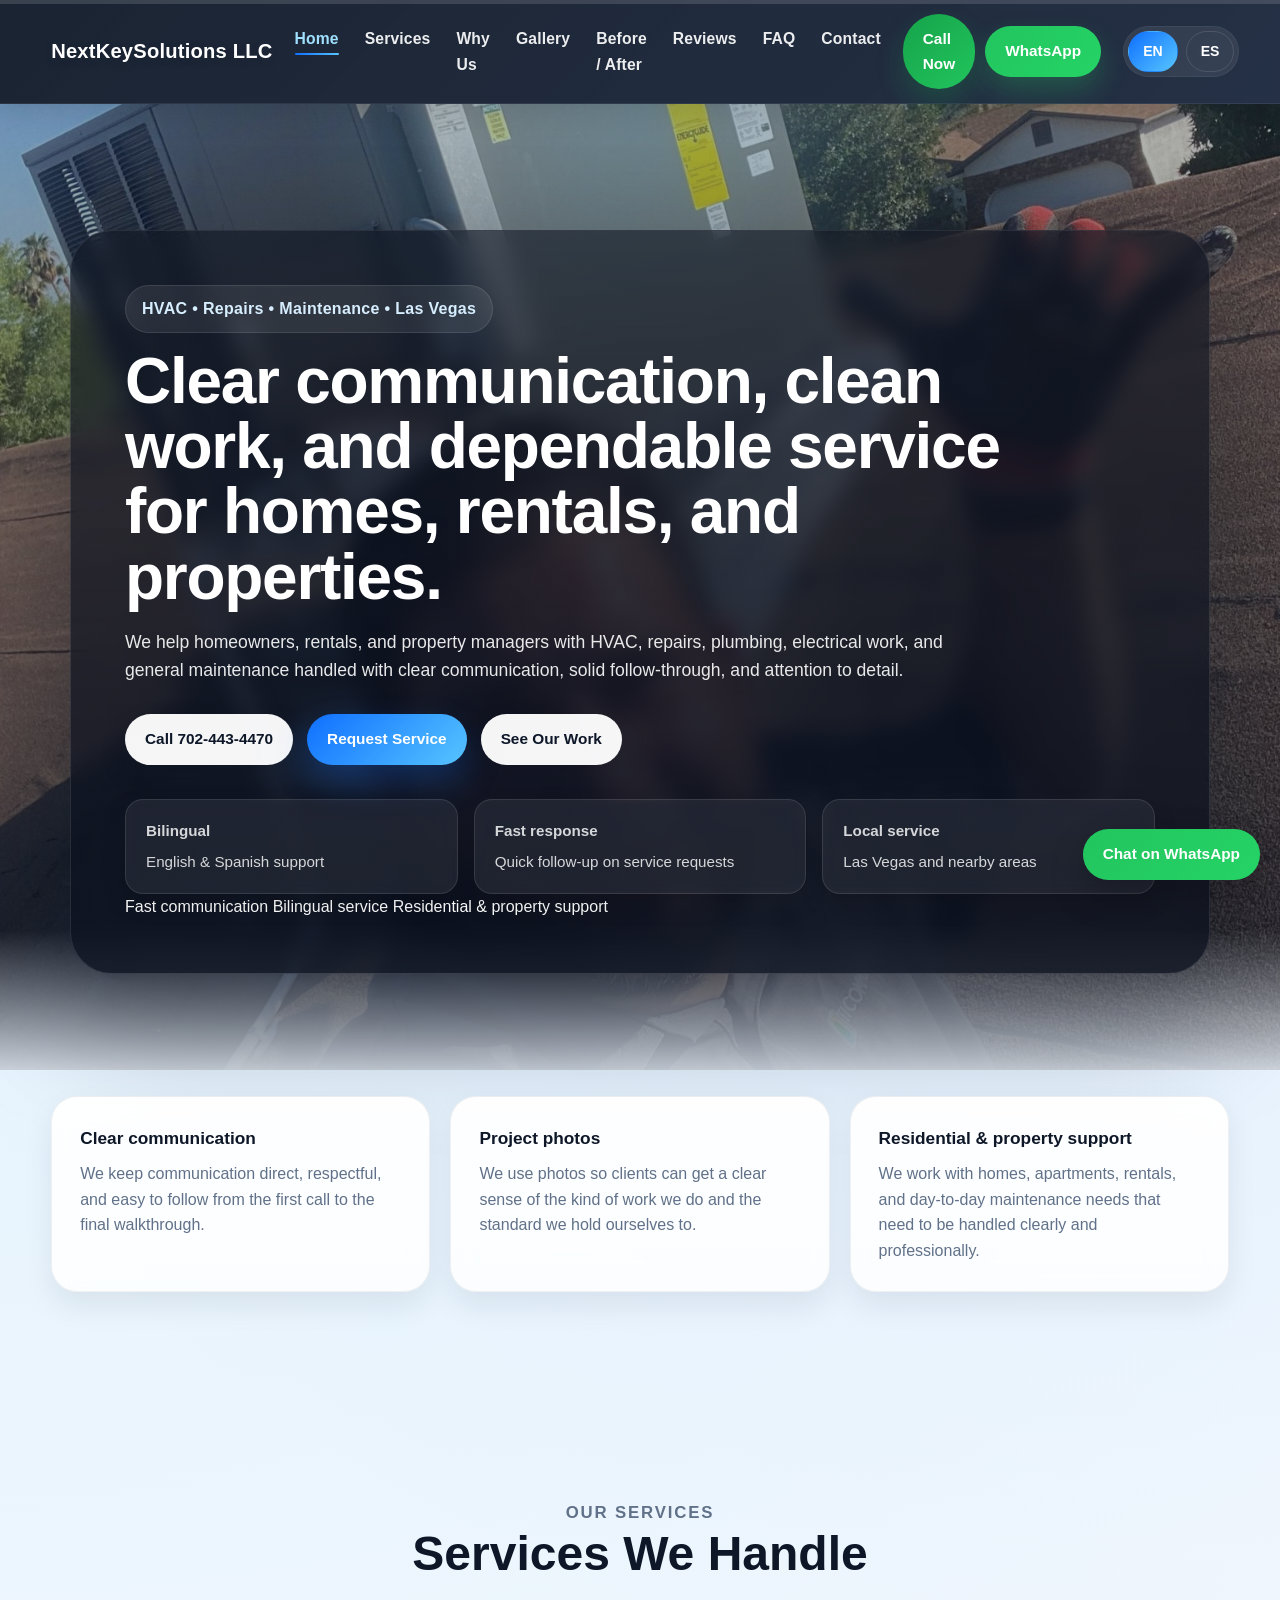
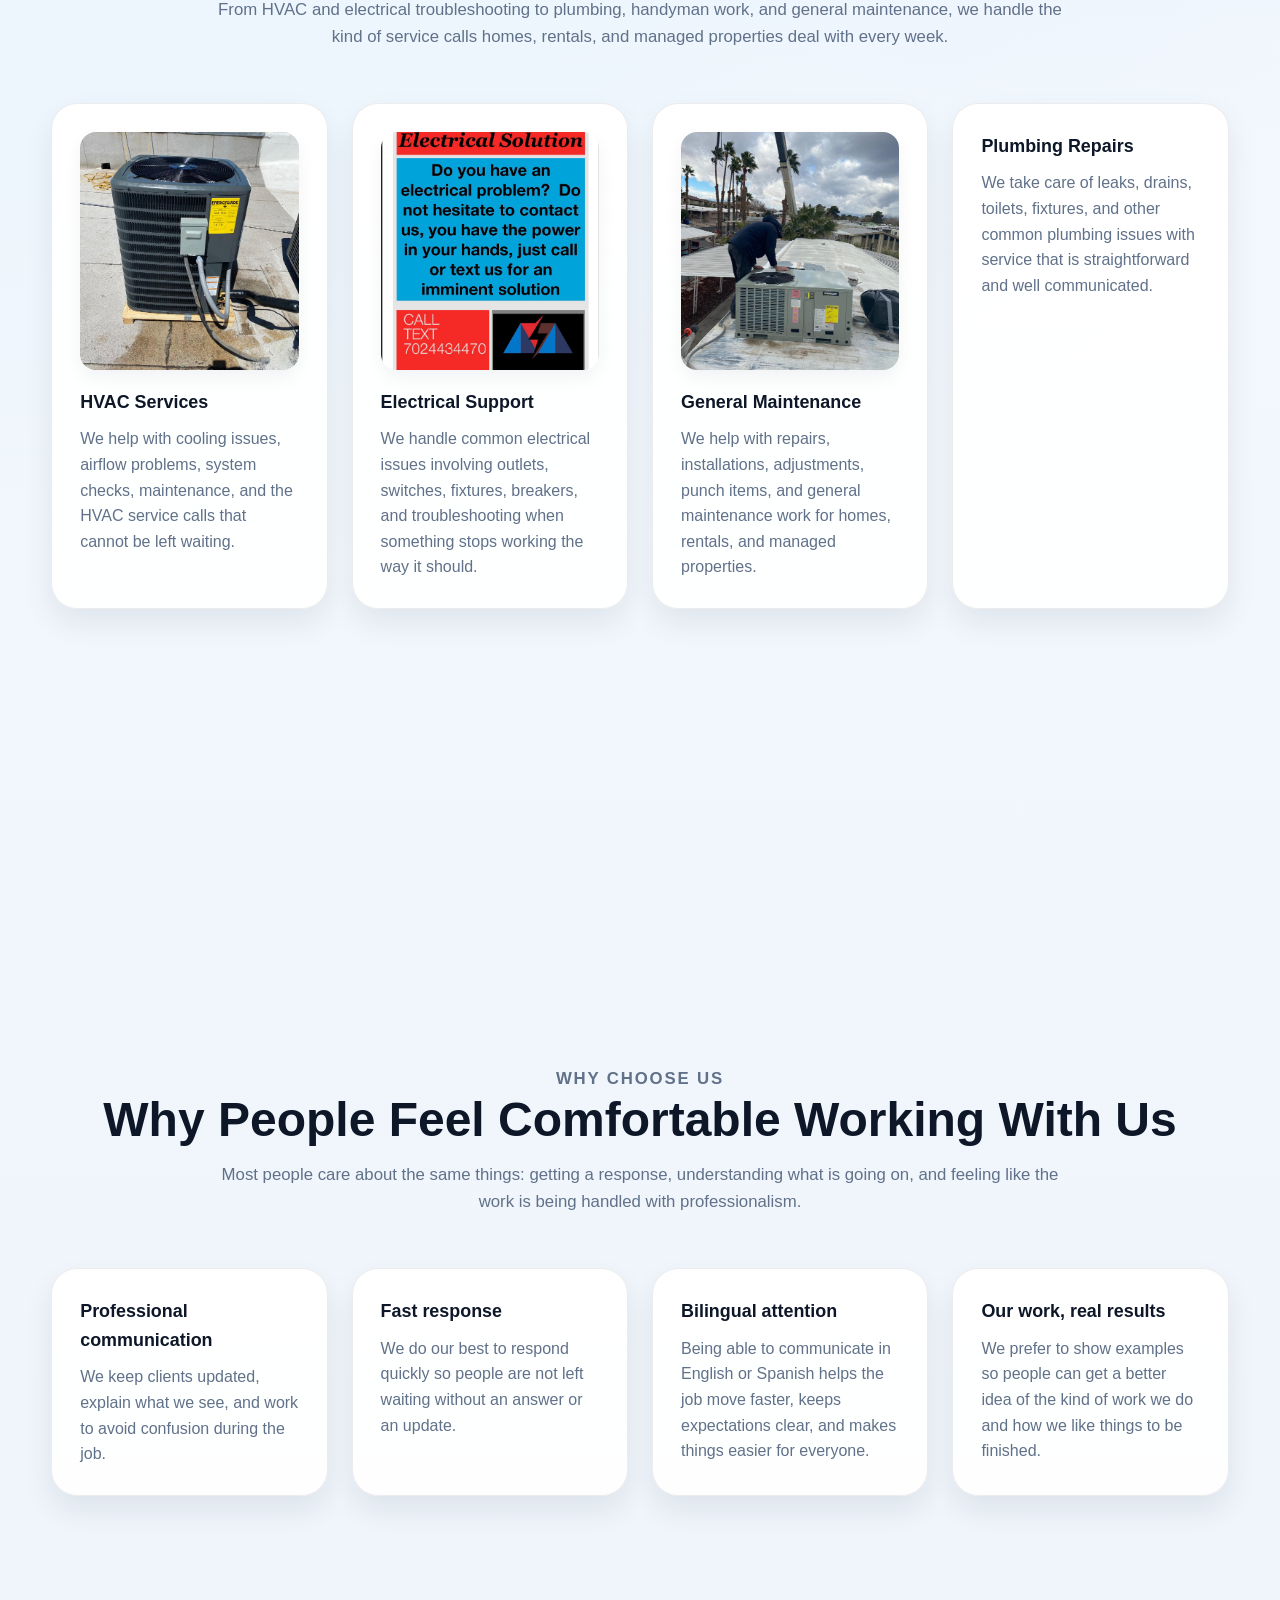
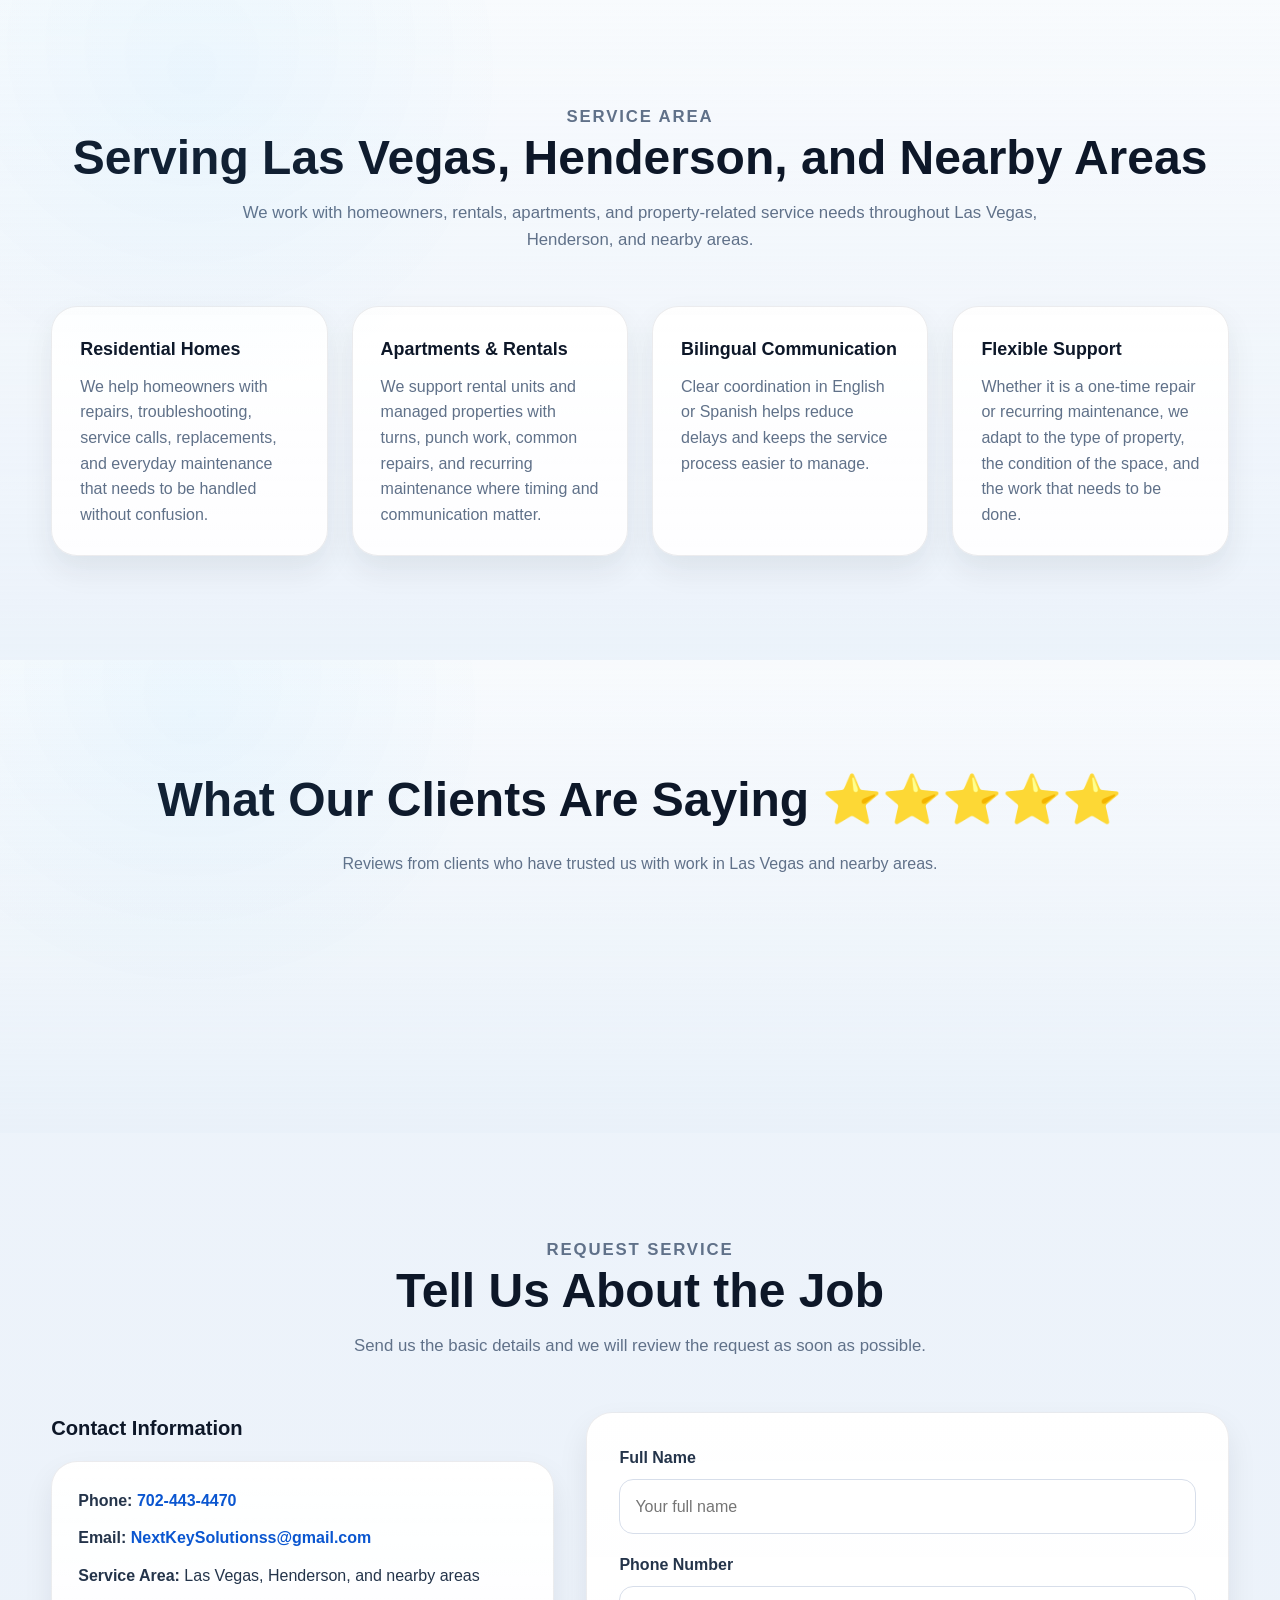
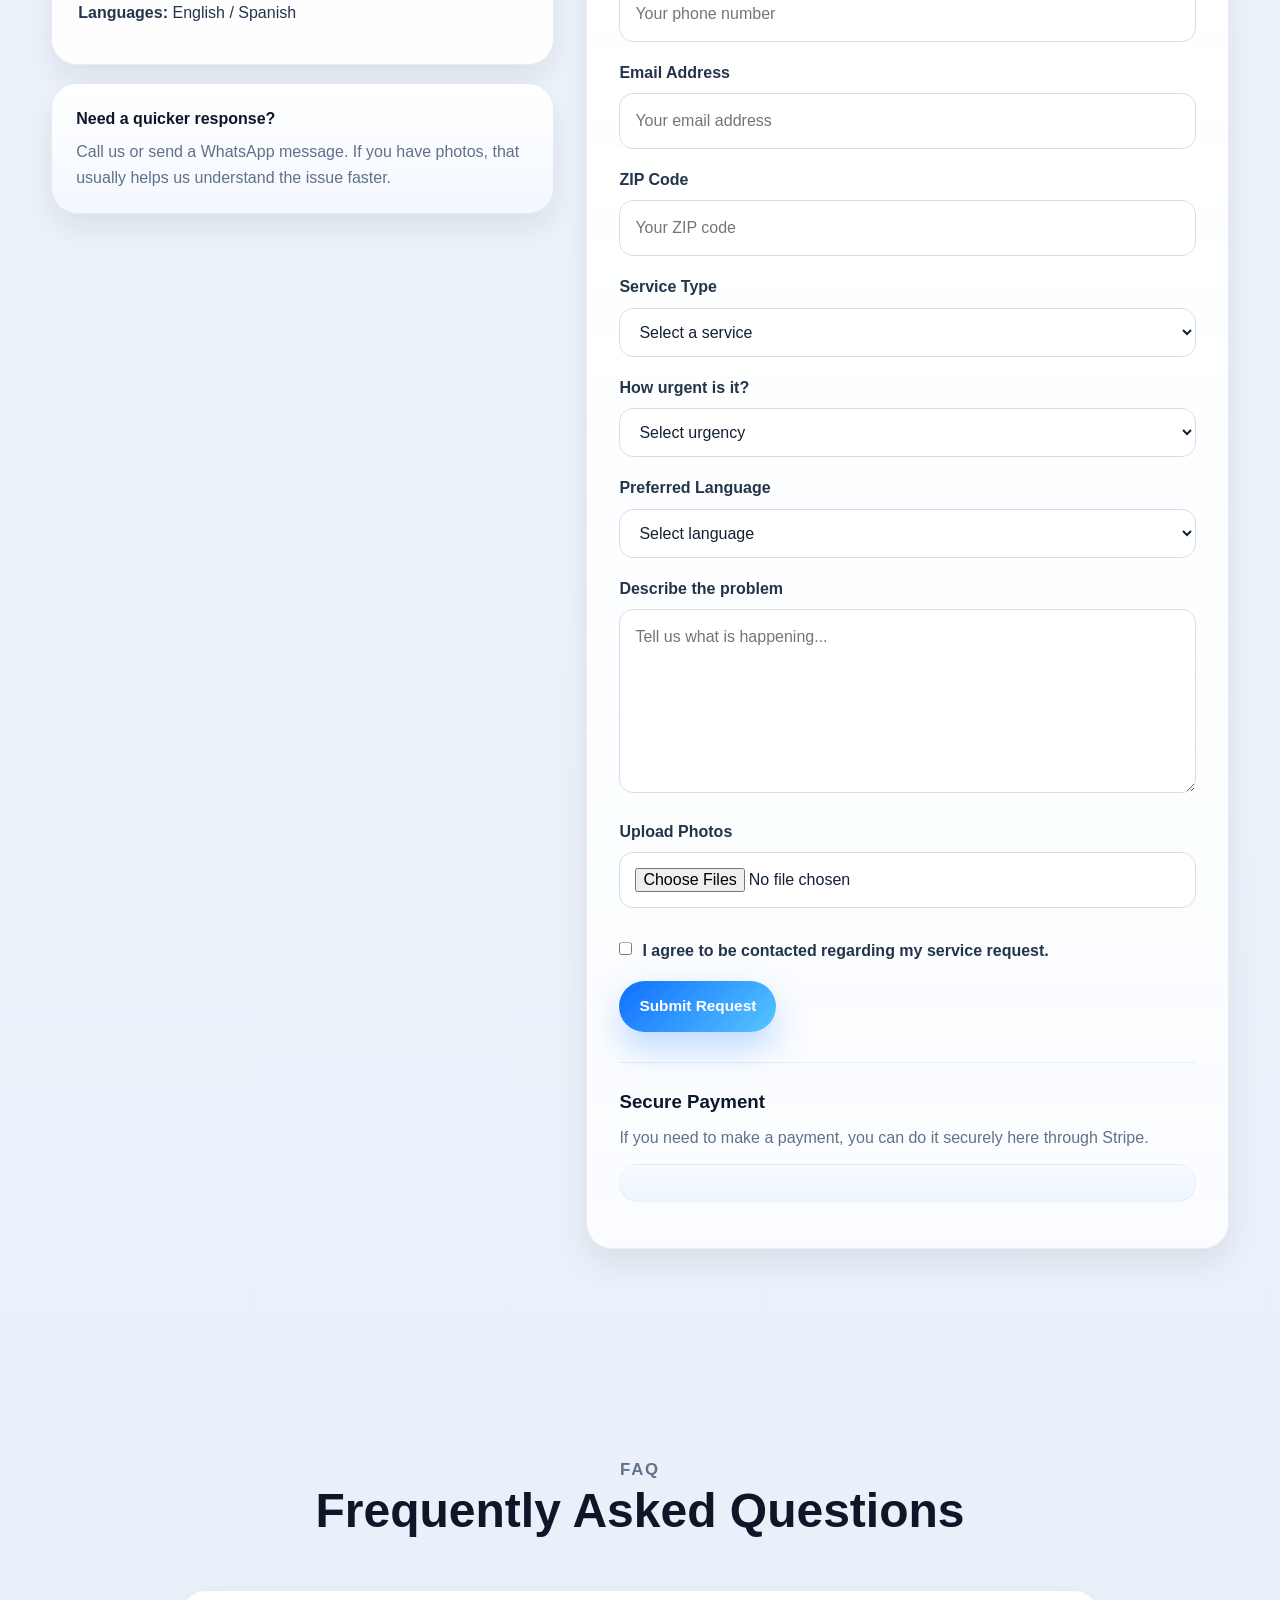
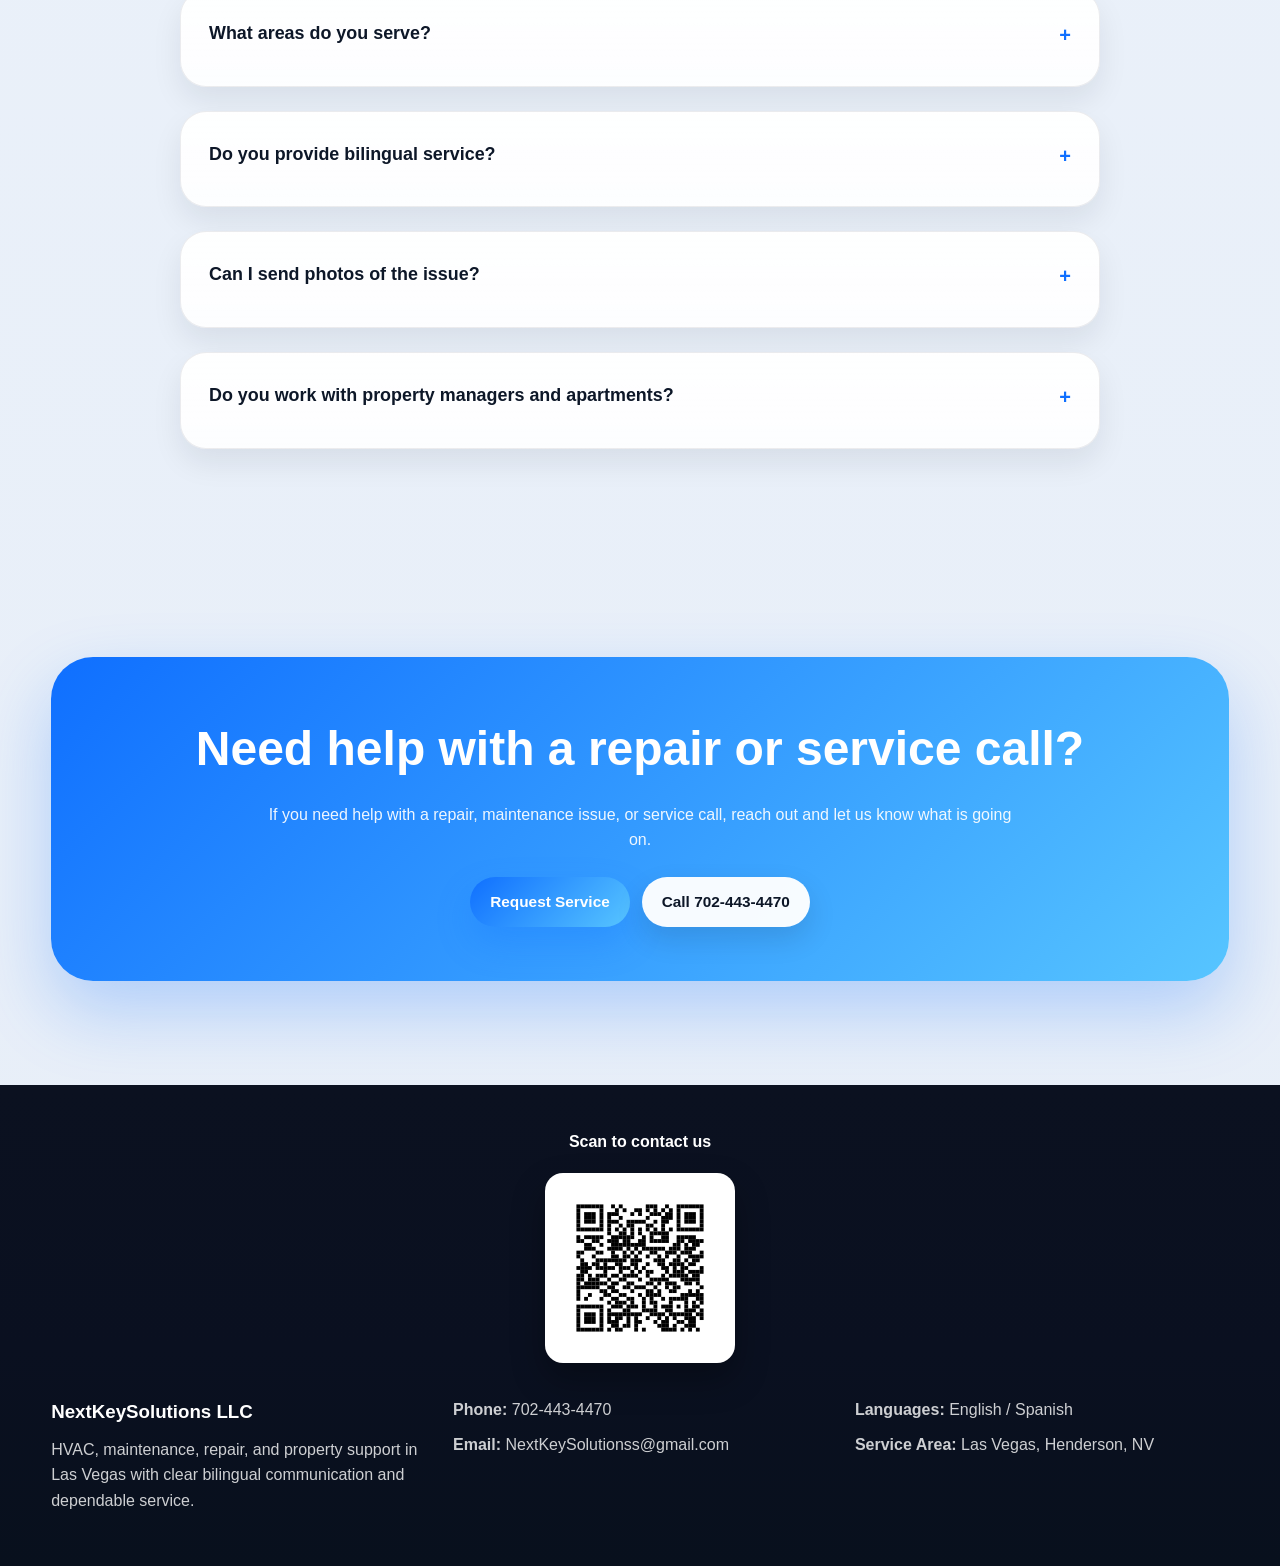
<file: index.html>
<!DOCTYPE html>

<html lang="en">
<head>
  <meta charset="UTF-8" />
  <meta name="viewport" content="width=device-width, initial-scale=1.0" />
  <meta name="theme-color" content="#0f172a" />
  <title>NextKeySolutions LLC</title>
  <meta
    name="description"
    content="Professional HVAC, maintenance, plumbing, electrical, and handyman services in Las Vegas and surrounding areas. Bilingual service, fast communication, and reliable results for homes and properties."
  />
  <link rel="stylesheet" href="style.css" />
</head>
<body>
  <div class="scroll-progress" aria-hidden="true">
    <span id="scrollProgressBar"></span>
  </div>

  <header class="site-header">
    <div class="container header-container">
      <a href="#home" class="logo-text">NextKeySolutions LLC</a>


  <nav class="main-nav" aria-label="Main navigation">
    <ul>
      <li><a href="#home"><span class="lang en">Home</span><span class="lang es">Inicio</span></a></li>
      <li><a href="#services"><span class="lang en">Services</span><span class="lang es">Servicios</span></a></li>
      <li><a href="#why-us"><span class="lang en">Why Us</span><span class="lang es">Por Qué Nosotros</span></a></li>
      <li><a href="gallery.html"><span class="lang en">Gallery</span><span class="lang es">Galería</span></a></li>
      <li><a href="before-after.html"><span class="lang en">Before / After</span><span class="lang es">Antes / Después</span></a></li>
      <li><a href="#reviews"><span class="lang en">Reviews</span><span class="lang es">Reseñas</span></a></li>
      <li><a href="#faq"><span class="lang en">FAQ</span><span class="lang es">Preguntas</span></a></li>
      <li><a href="#contact"><span class="lang en">Contact</span><span class="lang es">Contacto</span></a></li>
    </ul>
  </nav>

  <div class="header-actions">
    <a href="tel:7024434470" class="btn btn-call">
      <span class="lang en">Call Now</span>
      <span class="lang es">Llama Ahora</span>
    </a>

    <a
      href="https://wa.me/17024434470"
      class="btn btn-whatsapp"
      target="_blank"
      rel="noopener noreferrer"
    >
      <span class="lang en">WhatsApp</span>
      <span class="lang es">WhatsApp</span>
    </a>
  </div>

  <div class="language-switcher">
    <button id="lang-en" class="lang-btn active" type="button" aria-label="Switch language to English">EN</button>
    <button id="lang-es" class="lang-btn" type="button" aria-label="Cambiar idioma a español">ES</button>
  </div>
</div>


  </header>

  <main>
    <section class="hero" id="home">
      <div class="hero-glow hero-glow-one" aria-hidden="true"></div>
      <div class="hero-glow hero-glow-two" aria-hidden="true"></div>
      <div class="hero-overlay reveal reveal-zoom">
        <p class="hero-tag">
          <span class="lang en">HVAC • Repairs • Maintenance • Las Vegas</span>
          <span class="lang es">HVAC • Reparaciones • Mantenimiento • Las Vegas</span>
        </p>


    <h1>
      <span class="lang en">Clear communication, clean work, and dependable service for homes, rentals, and properties.</span>
      <span class="lang es">Comunicación clara, trabajo limpio y un servicio confiable para casas, rentas y propiedades.</span>
    </h1>

    <p class="hero-description">
      <span class="lang en">
        We help homeowners, rentals, and property managers with HVAC, repairs, plumbing, electrical work, and general maintenance handled with clear communication, solid follow-through, and attention to detail.
      </span>
      <span class="lang es">
        Ayudamos a propietarios, rentas y administradores con trabajos de HVAC, reparaciones, plomería, electricidad y mantenimiento general, siempre con comunicación clara, buen seguimiento y atención al detalle.
      </span>
    </p>

    <div class="hero-buttons">
      <a href="tel:7024434470" class="btn btn-secondary hero-quick-call">
        <span class="lang en">Call 702-443-4470</span>
        <span class="lang es">Llama al 702-443-4470</span>
      </a>
      <a href="#contact" class="btn btn-primary">
        <span class="lang en">Request Service</span>
        <span class="lang es">Solicitar servicio</span>
      </a>

      <a href="gallery.html" class="btn btn-secondary">
        <span class="lang en">See Our Work</span>
        <span class="lang es">Ver trabajos</span>
      </a>
    </div>

    <div class="hero-stats">
      <div class="hero-stat">
        <strong><span class="lang en">Bilingual</span><span class="lang es">Bilingüe</span></strong>
        <span><span class="lang en">English & Spanish support</span><span class="lang es">Atención en inglés y español</span></span>
      </div>

      <div class="hero-stat">
        <strong><span class="lang en">Fast response</span><span class="lang es">Respuesta rápida</span></strong>
        <span><span class="lang en">Quick follow-up on service requests</span><span class="lang es">Seguimiento rápido a solicitudes</span></span>
      </div>

      <div class="hero-stat">
        <strong><span class="lang en">Local service</span><span class="lang es">Servicio local</span></strong>
        <span><span class="lang en">Las Vegas and nearby areas</span><span class="lang es">Las Vegas y áreas cercanas</span></span>
      </div>
    </div>

    <div class="hero-badges reveal">
      <span class="hero-badge"><span class="lang en">Fast communication</span><span class="lang es">Comunicación rápida</span></span>
      <span class="hero-badge"><span class="lang en">Bilingual service</span><span class="lang es">Servicio bilingüe</span></span>
      <span class="hero-badge"><span class="lang en">Residential & property support</span><span class="lang es">Soporte residencial y de propiedades</span></span>
    </div>
  </div>
</section>


<section class="section trust-strip">
  <div class="container trust-strip-grid reveal">
    <div class="trust-item">
      <h3><span class="lang en">Clear communication</span><span class="lang es">Comunicación clara</span></h3>
      <p><span class="lang en">We keep communication direct, respectful, and easy to follow from the first call to the final walkthrough.</span><span class="lang es">Manejamos la comunicación de forma directa, respetuosa y fácil de seguir desde la primera llamada hasta la entrega final.</span></p>
    </div>

    <div class="trust-item">
      <h3><span class="lang en">Project photos</span><span class="lang es">Fotos reales</span></h3>
      <p><span class="lang en">We use photos so clients can get a clear sense of the kind of work we do and the standard we hold ourselves to.</span><span class="lang es">Usamos fotos reales para que la gente pueda ver el tipo de trabajo que realmente hacemos.</span></p>
    </div>

    <div class="trust-item">
      <h3><span class="lang en">Residential & property support</span><span class="lang es">Soporte residencial y de propiedades</span></h3>
      <p><span class="lang en">We work with homes, apartments, rentals, and day-to-day maintenance needs that need to be handled clearly and professionally.</span><span class="lang es">Trabajamos con casas, apartamentos, rentas y necesidades de mantenimiento que deben atenderse de forma clara y profesional.</span></p>
    </div>
  </div>
</section>

<section class="services section" id="services">
  <div class="container">
    <div class="section-heading reveal">
      <p class="section-tag">
        <span class="lang en">Our Services</span>
        <span class="lang es">Nuestros servicios</span>
      </p>
      <h2>
        <span class="lang en">Services We Handle</span>
        <span class="lang es">Servicios que atendemos</span>
      </h2>
      <p>
        <span class="lang en">From HVAC and electrical troubleshooting to plumbing, handyman work, and general maintenance, we handle the kind of service calls homes, rentals, and managed properties deal with every week.</span>
        <span class="lang es">Desde HVAC y diagnósticos eléctricos hasta plomería, handyman y mantenimiento general, atendemos los tipos de servicios que casas, rentas y propiedades necesitan constantemente.</span>
      </p>
    </div>

    <div class="services-grid">
      <article class="service-card reveal">
        <img src="assets/images/service/imagen15.jpg" alt="HVAC service work" loading="lazy" />
        <h3><span class="lang en">HVAC Services</span><span class="lang es">Servicios HVAC</span></h3>
        <p><span class="lang en">We help with cooling issues, airflow problems, system checks, maintenance, and the HVAC service calls that cannot be left waiting.</span><span class="lang es">Ayudamos con problemas de enfriamiento, flujo de aire, revisiones de sistema, mantenimiento y servicios de HVAC que no conviene dejar para después.</span></p>
      </article>

      <article class="service-card reveal">
        <img src="assets/images/service/imagen3.jpg" alt="Electrical repair work" loading="lazy" />
        <h3><span class="lang en">Electrical Support</span><span class="lang es">Soporte eléctrico</span></h3>
        <p><span class="lang en">We handle common electrical issues involving outlets, switches, fixtures, breakers, and troubleshooting when something stops working the way it should.</span><span class="lang es">Atendemos problemas eléctricos comunes con contactos, apagadores, lámparas, breakers y diagnósticos cuando algo deja de funcionar como debe.</span></p>
      </article>

      <article class="service-card reveal">
        <img src="assets/images/service/imagen21.jpg" alt="General maintenance work" loading="lazy" />
        <h3><span class="lang en">General Maintenance</span><span class="lang es">Mantenimiento general</span></h3>
        <p><span class="lang en">We help with repairs, installations, adjustments, punch items, and general maintenance work for homes, rentals, and managed properties.</span><span class="lang es">Ayudamos con reparaciones, instalaciones, ajustes, detalles pendientes y tareas generales de mantenimiento para casas, rentas y propiedades administradas.</span></p>
      </article>

      <article class="service-card reveal">
        <h3><span class="lang en">Plumbing Repairs</span><span class="lang es">Reparaciones de plomería</span></h3>
        <p><span class="lang en">We take care of leaks, drains, toilets, fixtures, and other common plumbing issues with service that is straightforward and well communicated.</span><span class="lang es">Nos encargamos de fugas, drenajes, sanitarios, accesorios y otros problemas comunes de plomería con un servicio claro, directo y bien explicado.</span></p>
      </article>

      <article class="service-card reveal">
        <h3><span class="lang en">Handyman Work</span><span class="lang es">Trabajos de handyman</span></h3>
        <p><span class="lang en">This includes repairs, replacements, installations, touch-ups, and the small jobs that still need to be done carefully and finished well.</span><span class="lang es">Esto incluye reparaciones, reemplazos, instalaciones, retoques y esos trabajos pequeños que igual deben hacerse con cuidado y quedar bien terminados.</span></p>
      </article>

      <article class="service-card reveal">
        <h3><span class="lang en">Property Maintenance</span><span class="lang es">Mantenimiento de propiedades</span></h3>
        <p><span class="lang en">We also help with apartments, rentals, turns, move-out repairs, and recurring maintenance work where consistency matters.</span><span class="lang es">También ayudamos con apartamentos, rentas, turns, reparaciones de salida y trabajos recurrentes de mantenimiento donde la consistencia sí importa.</span></p>
      </article>
    </div>
  </div>
</section>

<section class="why-us section" id="why-us">
  <div class="container">
    <div class="section-heading reveal">
      <p class="section-tag">
        <span class="lang en">Why Choose Us</span>
        <span class="lang es">Por qué elegirnos</span>
      </p>
      <h2>
        <span class="lang en">Why People Feel Comfortable Working With Us</span>
        <span class="lang es">Por qué la gente se siente cómoda trabajando con nosotros</span>
      </h2>
      <p>
        <span class="lang en">Most people care about the same things: getting a response, understanding what is going on, and feeling like the work is being handled with professionalism.</span>
        <span class="lang es">La mayoría de las personas valora lo mismo: recibir respuesta, entender qué está pasando y sentir que el trabajo se está manejando con profesionalismo.</span>
      </p>
    </div>

    <div class="why-us-grid">
      <div class="why-card reveal">
        <h3><span class="lang en">Professional communication</span><span class="lang es">Comunicación profesional</span></h3>
        <p><span class="lang en">We keep clients updated, explain what we see, and work to avoid confusion during the job.</span><span class="lang es">Mantenemos al cliente informado, explicamos lo que vemos y trabajamos para evitar confusiones durante el servicio.</span></p>
      </div>

      <div class="why-card reveal">
        <h3><span class="lang en">Fast response</span><span class="lang es">Respuesta rápida</span></h3>
        <p><span class="lang en">We do our best to respond quickly so people are not left waiting without an answer or an update.</span><span class="lang es">Hacemos lo posible por responder rápido para que nadie se quede esperando sin respuesta ni seguimiento.</span></p>
      </div>

      <div class="why-card reveal">
        <h3><span class="lang en">Bilingual attention</span><span class="lang es">Atención bilingüe</span></h3>
        <p><span class="lang en">Being able to communicate in English or Spanish helps the job move faster, keeps expectations clear, and makes things easier for everyone.</span><span class="lang es">Poder comunicarnos en inglés o español ayuda a que el trabajo avance mejor, deja claras las expectativas y hace todo más fácil para todos.</span></p>
      </div>

      <div class="why-card reveal">
        <h3><span class="lang en">Our work, real results</span><span class="lang es">Trabajo real, resultados reales</span></h3>
        <p><span class="lang en">We prefer to show examples so people can get a better idea of the kind of work we do and how we like things to be finished.</span><span class="lang es">Preferimos mostrar ejemplos reales para que la gente tenga una mejor idea del tipo de trabajo que hacemos.</span></p>
      </div>
    </div>
  </div>
</section>


<section class="service-areas section">
  <div class="container">
    <div class="section-heading reveal">
      <p class="section-tag"><span class="lang en">Service Area</span><span class="lang es">Área de servicio</span></p>
      <h2><span class="lang en">Serving Las Vegas, Henderson, and Nearby Areas</span><span class="lang es">Atendemos Las Vegas, Henderson y zonas cercanas</span></h2>
      <p><span class="lang en">We work with homeowners, rentals, apartments, and property-related service needs throughout Las Vegas, Henderson, and nearby areas.</span><span class="lang es">Trabajamos con propietarios, rentas, apartamentos y necesidades de servicio relacionadas con propiedades en Las Vegas, Henderson y áreas cercanas.</span></p>
    </div>

    <div class="why-us-grid">
      <div class="why-card reveal">
        <h3><span class="lang en">Residential Homes</span><span class="lang es">Casas residenciales</span></h3>
        <p><span class="lang en">We help homeowners with repairs, troubleshooting, service calls, replacements, and everyday maintenance that needs to be handled without confusion.</span><span class="lang es">Ayudamos a propietarios con reparaciones, diagnósticos, visitas de servicio, reemplazos y mantenimiento del día a día que debe atenderse sin complicaciones.</span></p>
      </div>
      <div class="why-card reveal">
        <h3><span class="lang en">Apartments & Rentals</span><span class="lang es">Apartamentos y rentas</span></h3>
        <p><span class="lang en">We support rental units and managed properties with turns, punch work, common repairs, and recurring maintenance where timing and communication matter.</span><span class="lang es">Apoyamos unidades de renta y propiedades administradas con turns, punch work, reparaciones comunes y mantenimiento recurrente donde el tiempo y la comunicación sí importan.</span></p>
      </div>
      <div class="why-card reveal">
        <h3><span class="lang en">Bilingual Communication</span><span class="lang es">Comunicación bilingüe</span></h3>
        <p><span class="lang en">Clear coordination in English or Spanish helps reduce delays and keeps the service process easier to manage.</span><span class="lang es">La coordinación clara en inglés o español ayuda a reducir retrasos y hace el proceso más fácil de manejar.</span></p>
      </div>
      <div class="why-card reveal">
        <h3><span class="lang en">Flexible Support</span><span class="lang es">Soporte flexible</span></h3>
        <p><span class="lang en">Whether it is a one-time repair or recurring maintenance, we adapt to the type of property, the condition of the space, and the work that needs to be done.</span><span class="lang es">Ya sea una reparación puntual o mantenimiento recurrente, nos adaptamos al tipo de propiedad, a la condición del espacio y al trabajo que se necesita hacer.</span></p>
      </div>
    </div>
  </div>
</section>

<section id="reviews" class="reviews-section">
  <div class="reviews-container reveal">
    <h2>
      <span class="lang en">What Our Clients Are Saying ⭐⭐⭐⭐⭐</span>
      <span class="lang es">Lo que dicen nuestros clientes ⭐⭐⭐⭐⭐</span>
    </h2>
    <p>
      <span class="lang en">Reviews from clients who have trusted us with work in Las Vegas and nearby areas.</span>
      <span class="lang es">Reseñas de clientes que han confiado en nosotros en Las Vegas y zonas cercanas.</span>
    </p>
    <div class="sk-ww-fb-page-reviews" data-embed-id="25672738"></div>
  </div>
</section>

<section class="contact section" id="contact">
  <div class="container">
    <div class="section-heading reveal">
      <p class="section-tag"><span class="lang en">Request Service</span><span class="lang es">Solicitar servicio</span></p>
      <h2><span class="lang en">Tell Us About the Job</span><span class="lang es">Cuéntanos sobre el trabajo</span></h2>
      <p><span class="lang en">Send us the basic details and we will review the request as soon as possible.</span><span class="lang es">Envíanos los datos básicos y revisaremos la solicitud lo antes posible.</span></p>
    </div>

    <div class="contact-wrapper">
      <div class="contact-info reveal reveal-left">
        <h3><span class="lang en">Contact Information</span><span class="lang es">Información de contacto</span></h3>

        <div class="contact-info-card">
          <p><strong><span class="lang en">Phone:</span><span class="lang es">Teléfono:</span></strong> <a href="tel:7024434470">702-443-4470</a></p>
          <p><strong>Email:</strong> <a href="mailto:NextKeySolutionss@gmail.com">NextKeySolutionss@gmail.com</a></p>
          <p><strong><span class="lang en">Service Area:</span><span class="lang es">Área de servicio:</span></strong> <span class="lang en">Las Vegas, Henderson, and nearby areas</span><span class="lang es">Las Vegas, Henderson y áreas cercanas</span></p>
          <p><strong><span class="lang en">Languages:</span><span class="lang es">Idiomas:</span></strong> <span class="lang en">English / Spanish</span><span class="lang es">Inglés / Español</span></p>
        </div>

        <div class="contact-note">
          <strong><span class="lang en">Need a quicker response?</span><span class="lang es">¿Necesitas una respuesta más rápida?</span></strong>
          <p><span class="lang en">Call us or send a WhatsApp message. If you have photos, that usually helps us understand the issue faster.</span><span class="lang es">Llámanos o envíanos un mensaje por WhatsApp. Si tienes fotos, normalmente ayudan a entender el problema más rápido.</span></p>
        </div>
      </div>

      <form id="serviceForm" class="service-form reveal reveal-right" novalidate>
        <div class="form-group">
          <label for="fullName"><span class="lang en">Full Name</span><span class="lang es">Nombre completo</span></label>
          <input type="text" id="fullName" name="fullName" placeholder="Your full name" required />
        </div>

        <div class="form-group">
          <label for="phone"><span class="lang en">Phone Number</span><span class="lang es">Número de teléfono</span></label>
          <input type="tel" id="phone" name="phone" placeholder="Your phone number" required />
        </div>

        <div class="form-group">
          <label for="email"><span class="lang en">Email Address</span><span class="lang es">Correo electrónico</span></label>
          <input type="email" id="email" name="email" placeholder="Your email address" />
        </div>

        <div class="form-group">
          <label for="zipCode"><span class="lang en">ZIP Code</span><span class="lang es">Código postal</span></label>
          <input type="text" id="zipCode" name="zipCode" placeholder="Your ZIP code" />
        </div>

        <div class="form-group">
          <label for="serviceType"><span class="lang en">Service Type</span><span class="lang es">Tipo de servicio</span></label>
          <select id="serviceType" name="serviceType" required>
            <option value="">Select a service</option>
            <option value="hvac">HVAC</option>
            <option value="plumbing">Plumbing</option>
            <option value="electrical">Electrical</option>
            <option value="handyman">Handyman</option>
            <option value="property-maintenance">Property Maintenance</option>
            <option value="general">General Repair</option>
          </select>
        </div>

        <div class="form-group">
          <label for="urgency"><span class="lang en">How urgent is it?</span><span class="lang es">¿Qué tan urgente es?</span></label>
          <select id="urgency" name="urgency">
            <option value="">Select urgency</option>
            <option value="low">Low</option>
            <option value="normal">Normal</option>
            <option value="urgent">Urgent</option>
            <option value="emergency">Emergency</option>
          </select>
        </div>

        <div class="form-group">
          <label for="preferredLanguage"><span class="lang en">Preferred Language</span><span class="lang es">Idioma preferido</span></label>
          <select id="preferredLanguage" name="preferredLanguage">
            <option value="">Select language</option>
            <option value="english">English</option>
            <option value="spanish">Spanish</option>
          </select>
        </div>

        <div class="form-group">
          <label for="message"><span class="lang en">Describe the problem</span><span class="lang es">Describe el problema</span></label>
          <textarea id="message" name="message" rows="6" placeholder="Tell us what is happening..." required></textarea>
        </div>

        <div class="form-group">
          <label for="photos"><span class="lang en">Upload Photos</span><span class="lang es">Subir fotos</span></label>
          <input type="file" id="photos" name="photos" multiple accept="image/*" />
        </div>

        <div class="form-group checkbox-group">
          <input type="checkbox" id="contactConsent" name="contactConsent" required />
          <label for="contactConsent">
            <span class="lang en">I agree to be contacted regarding my service request.</span>
            <span class="lang es">Acepto ser contactado con respecto a mi solicitud de servicio.</span>
          </label>
        </div>

        <button type="submit" class="btn btn-primary" id="submitBtn">Submit Request</button>

       <div class="payment-box">
  <h3>
    <span class="lang en">Secure Payment</span>
    <span class="lang es">Pago seguro</span>
  </h3>

  <p class="payment-note">
    <span class="lang en">If you need to make a payment, you can do it securely here through Stripe.</span>
    <span class="lang es">Si necesitas hacer un pago, puedes hacerlo aquí de forma segura a través de Stripe.</span>
  </p>

  <div class="stripe-button-wrap">
    <script async
  src="https://js.stripe.com/v3/buy-button.js">
</script>

<script async
  src="https://js.stripe.com/v3/buy-button.js">
</script>

<script async
  src="https://js.stripe.com/v3/buy-button.js">
</script>

<stripe-buy-button
  buy-button-id="buy_btn_1TLvw7GhkplMn8ZgFd7yNHuz"
  publishable-key="pk_live_51TLv9VGhkplMn8ZgV9sjSBo2tKnrvHTEfSUdnL8NBRYTIvRhNEXJKC2BQouucn1IEdc1WnVYfailnKCld0wstpR000GZuMHREp"
>
</stripe-buy-button>
  </div>
</div>
        <p id="formStatus" class="form-status" aria-live="polite"></p>
      </form>
    </div>
  </div>
</section>

<section class="faq section" id="faq">
  <div class="container">
    <div class="section-heading reveal">
      <p class="section-tag">FAQ</p>
      <h2><span class="lang en">Frequently Asked Questions</span><span class="lang es">Preguntas frecuentes</span></h2>
    </div>

    <div class="faq-list">
      <article class="faq-item reveal">
        <h3><span class="lang en">What areas do you serve?</span><span class="lang es">¿Qué áreas cubren?</span></h3>
        <p><span class="lang en">We serve Las Vegas, Henderson, and nearby areas.</span><span class="lang es">Atendemos Las Vegas, Henderson y zonas cercanas.</span></p>
      </article>

      <article class="faq-item reveal">
        <h3><span class="lang en">Do you provide bilingual service?</span><span class="lang es">¿Ofrecen servicio bilingüe?</span></h3>
        <p><span class="lang en">Yes. We assist clients in both English and Spanish.</span><span class="lang es">Sí. Atendemos a clientes tanto en inglés como en español.</span></p>
      </article>

      <article class="faq-item reveal">
        <h3><span class="lang en">Can I send photos of the issue?</span><span class="lang es">¿Puedo enviar fotos del problema?</span></h3>
        <p><span class="lang en">Yes. The form allows photo uploads, and WhatsApp is also useful for faster visual reference.</span><span class="lang es">Sí. El formulario permite subir fotos, y WhatsApp también sirve para una referencia visual más rápida.</span></p>
      </article>

      <article class="faq-item reveal">
        <h3><span class="lang en">Do you work with property managers and apartments?</span><span class="lang es">¿Trabajan con administradores y apartamentos?</span></h3>
        <p><span class="lang en">Yes. We can assist with residential properties, rentals, apartments, and recurring maintenance needs.</span><span class="lang es">Sí. Podemos ayudar con propiedades residenciales, rentas, apartamentos y necesidades recurrentes de mantenimiento.</span></p>
      </article>
    </div>
  </div>
</section>

<section class="cta section">
  <div class="container cta-box reveal reveal-zoom">
    <h2><span class="lang en">Need help with a repair or service call?</span><span class="lang es">¿Necesitas ayuda con una reparación o servicio?</span></h2>
    <p><span class="lang en">If you need help with a repair, maintenance issue, or service call, reach out and let us know what is going on.</span><span class="lang es">Si necesitas ayuda con una reparación, un tema de mantenimiento o una visita de servicio, escríbenos y cuéntanos qué está pasando.</span></p>
    <div class="cta-buttons">
      <a href="#contact" class="btn btn-primary"><span class="lang en">Request Service</span><span class="lang es">Solicitar servicio</span></a>
      <a href="tel:7024434470" class="btn btn-secondary"><span class="lang en">Call 702-443-4470</span><span class="lang es">Llama al 702-443-4470</span></a>
    </div>
  </div>
</section>


  </main>

  <footer class="site-footer">
    <div class="footer-qr reveal">
      <p>
        <strong>
          <span class="lang en">Scan to contact us</span>
          <span class="lang es">Escanea para contactarnos</span>
        </strong>
      </p>
      <img src="assets/qr/nextkey-qr.svg" alt="NextKey QR Code" class="qr-code" loading="lazy" />
    </div>


<div class="container footer-container">
  <div class="reveal">
    <h3>NextKeySolutions LLC</h3>
    <p><span class="lang en">HVAC, maintenance, repair, and property support in Las Vegas with clear bilingual communication and dependable service.</span><span class="lang es">Soporte de HVAC, mantenimiento, reparación y propiedades en Las Vegas con comunicación bilingüe clara y servicio confiable.</span></p>
  </div>

  <div class="reveal">
    <p><strong>Phone:</strong> 702-443-4470</p>
    <p><strong>Email:</strong> NextKeySolutionss@gmail.com</p>
  </div>

  <div class="reveal">
    <p>
      <strong><span class="lang en">Languages:</span><span class="lang es">Idiomas:</span></strong>
      <span class="lang en">English / Spanish</span>
      <span class="lang es">Inglés / Español</span>
    </p>

    <p>
      <strong><span class="lang en">Service Area:</span><span class="lang es">Área de servicio:</span></strong>
      <span class="lang en">Las Vegas, Henderson, NV</span>
      <span class="lang es">Las Vegas, Henderson, NV</span>
    </p>
  </div>
</div>


  </footer>

<a
id="whatsappBtn"
target="_blank"
rel="noopener noreferrer"
class="whatsapp-float btn btn-whatsapp" aria-label="Chat on WhatsApp">
    <span class="lang en">Chat on WhatsApp</span>
    <span class="lang es">Chatear por WhatsApp</span>
  </a>

  <script src="app.js" defer></script>

  <script src="https://widgets.sociablekit.com/facebook-page-reviews/widget.js" defer></script>

  <script async src="https://js.stripe.com/v3/buy-button.js"></script>

</body>
</html>
</file>
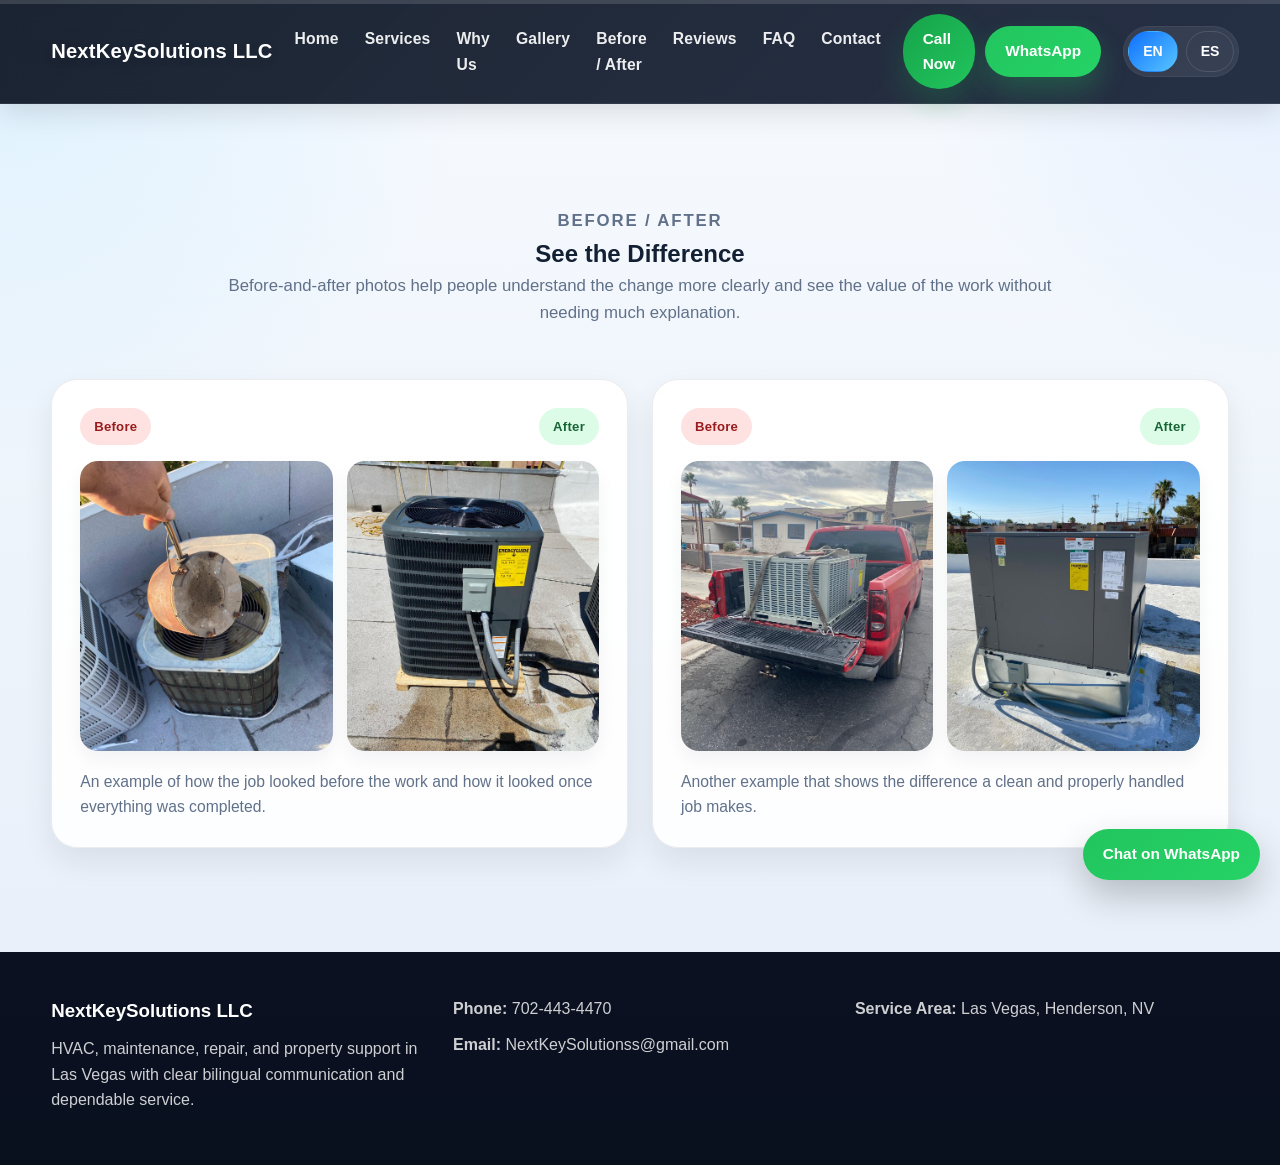
<file: before-after.html>
<!DOCTYPE html>

<html lang="en">
<head>
  <meta charset="UTF-8" />
  <meta name="viewport" content="width=device-width, initial-scale=1.0" />
  <meta name="theme-color" content="#0f172a" />
  <title>Before and After | NextKeySolutions LLC</title>
  <meta
    name="description"
    content="Before and after project photos from NextKeySolutions LLC showing repair, HVAC, maintenance, and property improvement results in Las Vegas."
  />
  <link rel="stylesheet" href="style.css" />
</head>

<body>
  <div class="scroll-progress" aria-hidden="true">
    <span id="scrollProgressBar"></span>
  </div>

  <header class="site-header">
    <div class="container header-container">
      <a href="index.html#home" class="logo-text">NextKeySolutions LLC</a>

      <nav class="main-nav" aria-label="Main navigation">
        <ul>
          <li><a href="index.html#home"><span class="lang en">Home</span><span class="lang es">Inicio</span></a></li>
          <li><a href="index.html#services"><span class="lang en">Services</span><span class="lang es">Servicios</span></a></li>
          <li><a href="index.html#why-us"><span class="lang en">Why Us</span><span class="lang es">Por Qué Nosotros</span></a></li>
          <li><a href="gallery.html"><span class="lang en">Gallery</span><span class="lang es">Galería</span></a></li>
          <li><a href="before-after.html"><span class="lang en">Before / After</span><span class="lang es">Antes / Después</span></a></li>
          <li><a href="index.html#reviews"><span class="lang en">Reviews</span><span class="lang es">Reseñas</span></a></li>
          <li><a href="index.html#faq"><span class="lang en">FAQ</span><span class="lang es">Preguntas</span></a></li>
          <li><a href="index.html#contact"><span class="lang en">Contact</span><span class="lang es">Contacto</span></a></li>
        </ul>
      </nav>

      <div class="header-actions">
        <a href="tel:7024434470" class="btn btn-call">
          <span class="lang en">Call Now</span>
          <span class="lang es">Llama Ahora</span>
        </a>

        <a
          href="https://wa.me/17024434470"
          class="btn btn-whatsapp"
          target="_blank"
          rel="noopener noreferrer"
        >
          <span class="lang en">WhatsApp</span>
          <span class="lang es">WhatsApp</span>
        </a>
      </div>

      <div class="language-switcher">
        <button id="lang-en" class="lang-btn active" type="button" aria-label="Switch language to English">EN</button>
        <button id="lang-es" class="lang-btn" type="button" aria-label="Cambiar idioma a español">ES</button>
      </div>
    </div>
  </header>

  <main>
    <section class="before-after section page-section" id="before-after">
      <div class="container">
        <div class="section-heading reveal">
          <p class="section-tag">
            <span class="lang en">Before / After</span>
            <span class="lang es">Antes / Después</span>
          </p>

          <h1>
            <span class="lang en">See the Difference</span>
            <span class="lang es">Mira la diferencia</span>
          </h1>

          <p>
            <span class="lang en">Before-and-after photos help people understand the change more clearly and see the value of the work without needing much explanation.</span>
            <span class="lang es">Las fotos de antes y después ayudan a entender mejor el cambio y a ver el valor del trabajo sin necesidad de tanta explicación.</span>
          </p>
        </div>

        <div class="before-after-grid">
          <article class="before-after-card reveal">
            <div class="ba-labels">
              <span class="ba-label before"><span class="lang en">Before</span><span class="lang es">Antes</span></span>
              <span class="ba-label after"><span class="lang en">After</span><span class="lang es">Después</span></span>
            </div>

            <div class="before-after-images">
              <div class="ba-image">
                <img src="assets/images/before-after/before1.jpg" alt="Before HVAC replacement" loading="lazy" />
              </div>
              <div class="ba-image">
                <img src="assets/images/before-after/after1.jpg" alt="After HVAC replacement" loading="lazy" />
              </div>
            </div>

            <p class="ba-caption">
              <span class="lang en">An example of how the job looked before the work and how it looked once everything was completed.</span>
              <span class="lang es">Un ejemplo de cómo se veía el trabajo antes y cómo quedó una vez terminado.</span>
            </p>
          </article>

          <article class="before-after-card reveal">
            <div class="ba-labels">
              <span class="ba-label before"><span class="lang en">Before</span><span class="lang es">Antes</span></span>
              <span class="ba-label after"><span class="lang en">After</span><span class="lang es">Después</span></span>
            </div>

            <div class="before-after-images">
              <div class="ba-image">
                <img src="assets/images/before-after/before2.jpg" alt="Before HVAC service" loading="lazy" />
              </div>
              <div class="ba-image">
                <img src="assets/images/before-after/after2.jpg" alt="After HVAC service" loading="lazy" />
              </div>
            </div>

            <p class="ba-caption">
              <span class="lang en">Another example that shows the difference a clean and properly handled job makes.</span>
              <span class="lang es">Otro ejemplo real que muestra la diferencia que hace un trabajo limpio y bien manejado.</span>
            </p>
          </article>
        </div>
      </div>
    </section>
  </main>

  <footer class="site-footer">
    <div class="container footer-container">
      <div class="reveal">
        <h3>NextKeySolutions LLC</h3>
        <p>
          <span class="lang en">HVAC, maintenance, repair, and property support in Las Vegas with clear bilingual communication and dependable service.</span>
          <span class="lang es">Soporte de HVAC, mantenimiento, reparación y propiedades en Las Vegas con comunicación bilingüe clara y servicio confiable.</span>
        </p>
      </div>

      <div class="reveal">
        <p><strong>Phone:</strong> 702-443-4470</p>
        <p><strong>Email:</strong> NextKeySolutionss@gmail.com</p>
      </div>

      <div class="reveal">
        <p>
          <strong><span class="lang en">Service Area:</span><span class="lang es">Área de servicio:</span></strong>
          <span class="lang en">Las Vegas, Henderson, NV</span>
          <span class="lang es">Las Vegas, Henderson, NV</span>
        </p>
      </div>
    </div>
  </footer>

  <a
    id="whatsappBtn"
    target="_blank"
    rel="noopener noreferrer"
    class="whatsapp-float btn btn-whatsapp"
    aria-label="Chat on WhatsApp"
  >
    <span class="lang en">Chat on WhatsApp</span>
    <span class="lang es">Chatear por WhatsApp</span>
  </a>

  <script src="app.js" defer></script>
</body>
</html>
</file>
<file: style.css>
/* =========================
RESET
========================= */
* {
  margin: 0;
  padding: 0;
  box-sizing: border-box;
}

/* =========================
ROOT / THEME
========================= */
:root {
  --nk-bg: #f4f8fc;
  --nk-bg-soft: #eaf1f9;
  --nk-bg-deep: #dfe9f5;
  --nk-surface: rgba(255, 255, 255, 0.92);
  --nk-surface-strong: #ffffff;
  --nk-surface-soft: rgba(255, 255, 255, 0.72);
  --nk-text: #122033;
  --nk-text-soft: #24344a;
  --nk-muted: #607189;
  --nk-dark: #0d1728;
  --nk-dark-soft: rgba(13, 23, 40, 0.9);
  --nk-primary: #0f6fff;
  --nk-primary-soft: #57c5ff;
  --nk-primary-deep: #0a56d0;
  --nk-accent: #7dd3fc;
  --nk-success: #22c55e;
  --nk-call: #16a34a;
  --nk-border: rgba(15, 23, 42, 0.08);
  --nk-border-strong: rgba(15, 23, 42, 0.14);
  --nk-shadow-xs: 0 8px 18px rgba(15, 23, 42, 0.05);
  --nk-shadow-sm: 0 14px 30px rgba(15, 23, 42, 0.08);
  --nk-shadow-md: 0 24px 56px rgba(15, 23, 42, 0.12);
  --nk-shadow-lg: 0 34px 86px rgba(15, 23, 42, 0.18);
  --nk-shadow-xl: 0 48px 120px rgba(6, 14, 28, 0.34);
  --nk-radius-sm: 12px;
  --nk-radius-md: 18px;
  --nk-radius-lg: 26px;
  --nk-radius-xl: 34px;
  --nk-radius-2xl: 42px;
  --nk-transition: 0.3s ease;
}

/* =========================
BASE
========================= */
html {
  scroll-behavior: smooth;
}

body {
  font-family: Arial, Helvetica, sans-serif;
  line-height: 1.6;
  color: var(--nk-text);
  background:
    radial-gradient(circle at top left, rgba(87, 197, 255, 0.16), transparent 28%),
    radial-gradient(circle at top right, rgba(15, 111, 255, 0.08), transparent 22%),
    linear-gradient(180deg, #f8fbff 0%, #eef4fb 45%, #e7eef8 100%);
  overflow-x: hidden;
}

body::selection {
  background: rgba(15, 111, 255, 0.18);
}

img {
  max-width: 100%;
  display: block;
}

a {
  color: inherit;
  text-decoration: none;
}

button,
input,
select,
textarea {
  font: inherit;
}

.container {
  width: min(92%, 1240px);
  margin: 0 auto;
}

.lang {
  display: inline;
}

.lang.es {
  display: none;
}

/* =========================
SCROLL PROGRESS
========================= */
.scroll-progress {
  position: fixed;
  top: 0;
  left: 0;
  width: 100%;
  height: 4px;
  z-index: 1600;
  background: rgba(255, 255, 255, 0.14);
  backdrop-filter: blur(10px);
}

.scroll-progress span {
  display: block;
  width: 0;
  height: 100%;
  background: linear-gradient(90deg, var(--nk-primary), var(--nk-primary-soft));
  box-shadow: 0 0 22px rgba(87, 197, 255, 0.6);
}

/* =========================
HEADER
========================= */
.site-header {
  position: sticky;
  top: 0;
  z-index: 1400;
  padding: 14px 0;
  background:
    linear-gradient(135deg, rgba(10, 18, 33, 0.92), rgba(16, 27, 49, 0.9));
  backdrop-filter: blur(16px);
  color: #fff;
  border-bottom: 1px solid rgba(255, 255, 255, 0.08);
  box-shadow: 0 8px 28px rgba(0, 0, 0, 0.12);
  transition: background 0.25s ease, box-shadow 0.25s ease, padding 0.25s ease;
}

.site-header.header-scrolled {
  background:
    linear-gradient(135deg, rgba(9, 15, 28, 0.96), rgba(14, 23, 42, 0.96));
  box-shadow: 0 14px 38px rgba(0, 0, 0, 0.2);
}

.header-container {
  display: grid;
  grid-template-columns: auto 1fr auto auto;
  align-items: center;
  gap: 22px;
}

.logo-text {
  color: #fff;
  font-weight: 800;
  font-size: 1.26rem;
  letter-spacing: 0.01em;
  white-space: nowrap;
  text-shadow: 0 3px 10px rgba(0, 0, 0, 0.18);
}

.main-nav ul {
  list-style: none;
  display: flex;
  justify-content: center;
  gap: 26px;
}

.main-nav a {
  position: relative;
  color: rgba(255, 255, 255, 0.92);
  font-weight: 700;
  font-size: 0.98rem;
  letter-spacing: 0.01em;
  transition: color 0.22s ease;
}

.main-nav a:hover,
.main-nav a.is-active {
  color: #9fe0ff;
}

.main-nav a::after {
  content: "";
  position: absolute;
  left: 0;
  bottom: -8px;
  width: 100%;
  height: 2px;
  border-radius: 999px;
  background: linear-gradient(90deg, var(--nk-primary), var(--nk-primary-soft));
  transform: scaleX(0);
  transform-origin: left;
  transition: transform 0.24s ease;
}

.main-nav a:hover::after,
.main-nav a.is-active::after {
  transform: scaleX(1);
}

.header-actions {
  display: flex;
  align-items: center;
  gap: 10px;
}

.language-switcher {
  display: inline-flex;
  gap: 8px;
  padding: 5px;
  border-radius: 999px;
  background: rgba(255, 255, 255, 0.08);
  box-shadow: inset 0 0 0 1px rgba(255, 255, 255, 0.05);
}

.lang-btn {
  border: 1px solid rgba(255, 255, 255, 0.12);
  background: transparent;
  color: #fff;
  padding: 8px 14px;
  border-radius: 999px;
  cursor: pointer;
  font-weight: 800;
  font-size: 0.88rem;
  min-width: 48px;
  transition:
    transform 0.2s ease,
    background 0.2s ease,
    border-color 0.2s ease,
    opacity 0.2s ease,
    box-shadow 0.2s ease;
}

.lang-btn:hover,
.lang-btn:focus-visible {
  transform: translateY(-1px);
  opacity: 0.98;
  box-shadow: 0 8px 16px rgba(0, 0, 0, 0.14);
}

.lang-btn.active {
  background: linear-gradient(135deg, var(--nk-primary), var(--nk-primary-soft));
  border-color: transparent;
}

/* =========================
BUTTONS
========================= */
.btn {
  display: inline-flex;
  align-items: center;
  justify-content: center;
  gap: 8px;
  padding: 13px 20px;
  border-radius: 999px;
  font-size: 0.96rem;
  font-weight: 800;
  border: none;
  cursor: pointer;
  transition:
    transform 0.22s ease,
    opacity 0.2s ease,
    box-shadow 0.22s ease,
    background 0.22s ease,
    filter 0.22s ease;
}

.btn:hover,
.btn:focus-visible {
  transform: translateY(-2px);
  opacity: 0.99;
  filter: brightness(1.02);
}

.btn-primary {
  background: linear-gradient(135deg, var(--nk-primary), var(--nk-primary-soft));
  color: #fff;
  box-shadow: 0 16px 34px rgba(15, 111, 255, 0.26);
}

.btn-secondary {
  background: rgba(255, 255, 255, 0.96);
  color: var(--nk-dark);
  box-shadow: 0 12px 28px rgba(15, 23, 42, 0.13);
}

.btn-call {
  background: linear-gradient(135deg, #16a34a, #22c55e);
  color: #fff;
  box-shadow: 0 14px 28px rgba(22, 163, 74, 0.24);
}

.btn-whatsapp {
  background: linear-gradient(135deg, #22c55e, #25d366);
  color: #fff;
  box-shadow: 0 14px 28px rgba(37, 211, 102, 0.24);
}

/* =========================
SECTIONS
========================= */
.section {
  padding: 104px 0;
  position: relative;
}

.section-heading {
  text-align: center;
  margin-bottom: 52px;
}

.section-tag {
  color: var(--nk-primary);
  font-weight: 900;
  text-transform: uppercase;
  letter-spacing: 0.11em;
  margin-bottom: 12px;
  font-size: 0.84rem;
}

.section-heading h2 {
  font-size: clamp(2.15rem, 4vw, 3rem);
  line-height: 1.12;
  margin-bottom: 16px;
  color: var(--nk-dark);
}

.section-heading p {
  max-width: 860px;
  margin: 0 auto;
  color: var(--nk-muted);
  font-size: 1.05rem;
}

/* =========================
HERO
========================= */
.hero {
  position: relative;
  min-height: 96vh;
  display: flex;
  align-items: center;
  justify-content: center;
  padding: 126px 20px 96px;
  background: url("assets/images/hero/imagen4.jpg") center/cover no-repeat;
  isolation: isolate;
}

.hero::before {
  content: "";
  position: absolute;
  inset: 0;
  background:
    radial-gradient(circle at top center, rgba(87, 197, 255, 0.2), transparent 30%),
    linear-gradient(180deg, rgba(8, 14, 25, 0.3), rgba(11, 19, 34, 0.78));
  z-index: 0;
}

.hero::after {
  content: "";
  position: absolute;
  inset: auto 0 0;
  height: 140px;
  background: linear-gradient(180deg, transparent, rgba(234, 241, 249, 0.85));
  z-index: 0;
}

.hero-overlay {
  position: relative;
  z-index: 1;
  width: min(100%, 1140px);
  color: #fff;
  padding: 54px;
  border-radius: var(--nk-radius-2xl);
  background:
    linear-gradient(180deg, rgba(11, 17, 31, 0.58), rgba(11, 17, 31, 0.78));
  box-shadow: var(--nk-shadow-xl);
  border: 1px solid rgba(255, 255, 255, 0.1);
  backdrop-filter: blur(10px);
}

.hero-tag {
  display: inline-flex;
  align-items: center;
  gap: 10px;
  margin-bottom: 16px;
  color: #d7eeff;
  font-weight: 800;
  letter-spacing: 0.02em;
  padding: 10px 16px;
  border-radius: 999px;
  background: rgba(255, 255, 255, 0.08);
  border: 1px solid rgba(255, 255, 255, 0.1);
}

.hero h1 {
  font-size: clamp(2.7rem, 5vw, 4.8rem);
  line-height: 1.02;
  margin-bottom: 18px;
  max-width: 940px;
  letter-spacing: -0.02em;
}

.hero-description {
  max-width: 820px;
  font-size: 1.1rem;
  color: rgba(255, 255, 255, 0.9);
  margin-bottom: 30px;
}

.hero-buttons {
  display: flex;
  flex-wrap: wrap;
  gap: 14px;
  margin-bottom: 34px;
}

.hero-stats {
  display: grid;
  grid-template-columns: repeat(3, minmax(0, 1fr));
  gap: 16px;
  margin-top: 8px;
}

.hero-stat {
  padding: 18px 20px;
  border-radius: var(--nk-radius-md);
  background: rgba(255, 255, 255, 0.08);
  border: 1px solid rgba(255, 255, 255, 0.1);
  backdrop-filter: blur(6px);
  box-shadow: 0 10px 24px rgba(0, 0, 0, 0.14);
}

.hero-stat strong {
  display: block;
  margin-bottom: 6px;
  font-size: 1rem;
}

.hero-stat span {
  color: rgba(255, 255, 255, 0.82);
  font-size: 0.95rem;
}

/* =========================
TRUST STRIP
========================= */
.trust-strip {
  padding-top: 26px;
}

.trust-strip-grid {
  display: grid;
  grid-template-columns: repeat(3, minmax(0, 1fr));
  gap: 20px;
}

.trust-item {
  padding: 28px;
  border-radius: var(--nk-radius-lg);
  background: linear-gradient(180deg, rgba(255,255,255,0.95), rgba(255,255,255,0.82));
  border: 1px solid rgba(15, 23, 42, 0.06);
  box-shadow: var(--nk-shadow-sm);
  backdrop-filter: blur(10px);
}

.trust-item h3 {
  margin-bottom: 8px;
  color: var(--nk-dark);
  font-size: 1.08rem;
}

.trust-item p {
  color: var(--nk-muted);
}

/* =========================
CARDS / GRIDS
========================= */
.services-grid,
.why-us-grid,
.before-after-grid,
.faq-list {
  display: grid;
  gap: 24px;
}

.services-grid {
  grid-template-columns: repeat(auto-fit, minmax(270px, 1fr));
}

.why-us-grid {
  grid-template-columns: repeat(auto-fit, minmax(245px, 1fr));
}

.before-after-grid {
  grid-template-columns: repeat(auto-fit, minmax(340px, 1fr));
}

.service-card,
.why-card,
.before-after-card,
.faq-item,
.service-form,
.contact-info-card,
.contact-note {
  background: linear-gradient(180deg, rgba(255,255,255,0.96), rgba(255,255,255,0.9));
  border: 1px solid var(--nk-border);
  border-radius: var(--nk-radius-lg);
  box-shadow: var(--nk-shadow-sm);
  transition:
    transform var(--nk-transition),
    box-shadow var(--nk-transition),
    border-color var(--nk-transition),
    background var(--nk-transition);
}

.service-card,
.why-card,
.before-after-card,
.faq-item,
.service-form {
  padding: 28px;
}

.service-card:hover,
.why-card:hover,
.before-after-card:hover,
.faq-item:hover,
.service-form:hover,
.gallery-card:hover,
.trust-item:hover,
.contact-info-card:hover,
.contact-note:hover {
  transform: translateY(-7px);
  box-shadow: var(--nk-shadow-md);
  border-color: rgba(15, 111, 255, 0.14);
}

.service-card h3,
.why-card h3,
.faq-item h3 {
  margin-bottom: 10px;
  color: var(--nk-dark);
  font-size: 1.12rem;
}

.service-card p,
.why-card p,
.faq-item p,
.ba-caption {
  color: var(--nk-muted);
}

/* =========================
SERVICE IMAGES
========================= */
.service-card img,
.ba-image img,
.gallery-card img {
  width: 100%;
  object-fit: cover;
  border-radius: 16px;
  transition:
    transform 0.45s ease,
    filter 0.35s ease;
}

.service-card img {
  height: 238px;
  margin-bottom: 18px;
  box-shadow: var(--nk-shadow-xs);
}

.service-card:hover img,
.before-after-card:hover .ba-image img,
.gallery-card:hover img {
  transform: scale(1.04);
  filter: saturate(1.06) contrast(1.04);
}

/* =========================
GALLERY
========================= */
.gallery.section,
.reviews-section,
.service-areas {
  position: relative;
}

.gallery.section::before,
.reviews-section::before,
.service-areas::before {
  content: "";
  position: absolute;
  inset: 0;
  pointer-events: none;
  background:
    radial-gradient(circle at 15% 12%, rgba(87, 197, 255, 0.08), transparent 26%);
}

.gallery-cards {
  display: grid;
  grid-template-columns: repeat(auto-fit, minmax(245px, 1fr));
  gap: 20px;
}

.gallery-card {
  position: relative;
  overflow: hidden;
  min-height: 320px;
  border-radius: 24px;
  box-shadow: var(--nk-shadow-sm);
  background: #0f172a;
  border: 1px solid rgba(15, 23, 42, 0.08);
  transition:
    transform 0.32s ease,
    box-shadow 0.32s ease,
    border-color 0.32s ease;
}

.gallery-card img {
  height: 100%;
  min-height: 320px;
}

.gallery-card::after {
  content: "";
  position: absolute;
  inset: 0;
  background: linear-gradient(180deg, rgba(15, 23, 42, 0.04), rgba(15, 23, 42, 0.78));
  pointer-events: none;
}

.gallery-card figcaption {
  position: absolute;
  left: 0;
  right: 0;
  bottom: 0;
  z-index: 2;
  padding: 22px 20px 20px;
  color: #fff;
}

.gallery-card figcaption strong {
  display: block;
  margin-bottom: 6px;
  font-size: 1rem;
}

.gallery-card figcaption span {
  display: block;
  color: rgba(255, 255, 255, 0.84);
  font-size: 0.92rem;
}

/* =========================
BEFORE / AFTER
========================= */
.ba-labels {
  display: flex;
  justify-content: space-between;
  gap: 10px;
  margin-bottom: 16px;
}

.ba-label {
  display: inline-flex;
  align-items: center;
  justify-content: center;
  padding: 8px 14px;
  border-radius: 999px;
  font-size: 0.82rem;
  font-weight: 900;
  letter-spacing: 0.02em;
}

.ba-label.before {
  background: #fee2e2;
  color: #991b1b;
}

.ba-label.after {
  background: #dcfce7;
  color: #166534;
}

.before-after-images {
  display: grid;
  grid-template-columns: 1fr 1fr;
  gap: 14px;
}

.ba-image {
  overflow: hidden;
  border-radius: 18px;
  box-shadow: var(--nk-shadow-xs);
}

.ba-image img {
  height: 290px;
}

.ba-caption {
  margin-top: 18px;
  font-size: 0.98rem;
}

/* =========================
REVIEWS
========================= */
.reviews-section {
  padding: 102px 20px;
  background:
    linear-gradient(180deg, rgba(255, 255, 255, 0.58), rgba(233, 241, 249, 0.92));
}

.reviews-container {
  max-width: 1120px;
  margin: 0 auto;
  text-align: center;
}

.reviews-container h2 {
  font-size: clamp(2.15rem, 4vw, 3rem);
  margin-bottom: 12px;
  color: var(--nk-dark);
}

.reviews-container p {
  margin-bottom: 24px;
  color: var(--nk-muted);
}

.reviews-container .sk-ww-fb-page-reviews {
  min-height: 130px;
}

/* =========================
CONTACT
========================= */
.contact-wrapper {
  display: grid;
  grid-template-columns: 0.94fr 1.2fr;
  gap: 32px;
  align-items: start;
}

.contact-info h3 {
  margin-bottom: 16px;
  color: var(--nk-dark);
  font-size: 1.26rem;
}

.contact-info-card {
  padding: 26px;
  margin-bottom: 18px;
}

.contact-info-card p {
  margin-bottom: 12px;
  color: var(--nk-text-soft);
}

.contact-info-card a {
  color: var(--nk-primary-deep);
  font-weight: 800;
}

.contact-note {
  padding: 22px 24px;
  background: linear-gradient(180deg, #ffffff, #f3f8ff);
}

.contact-note strong {
  display: block;
  margin-bottom: 8px;
  color: var(--nk-dark);
}

.contact-note p {
  color: var(--nk-muted);
}

/* =========================
FORM
========================= */
.service-form {
  padding: 32px;
  background:
    linear-gradient(180deg, rgba(255,255,255,0.98), rgba(251,253,255,0.92));
}

.form-group {
  margin-bottom: 18px;
}

.form-group label {
  display: block;
  margin-bottom: 8px;
  font-weight: 800;
  color: var(--nk-text-soft);
}

.form-group input,
.form-group select,
.form-group textarea {
  width: 100%;
  padding: 14px 15px;
  border: 1px solid #d7deea;
  border-radius: 14px;
  background: #fff;
  color: var(--nk-text);
  box-shadow: inset 0 1px 0 rgba(255, 255, 255, 0.4);
  transition:
    border-color 0.2s ease,
    box-shadow 0.2s ease,
    transform 0.2s ease,
    background 0.2s ease;
}

.form-group input:hover,
.form-group select:hover,
.form-group textarea:hover {
  border-color: rgba(15, 111, 255, 0.18);
}

.form-group input:focus,
.form-group select:focus,
.form-group textarea:focus {
  outline: none;
  border-color: var(--nk-primary);
  box-shadow: 0 0 0 4px rgba(15, 111, 255, 0.1);
}

.form-group input.input-error,
.form-group select.input-error,
.form-group textarea.input-error {
  border-color: #dc2626;
  box-shadow: 0 0 0 4px rgba(220, 38, 38, 0.1);
}

.checkbox-group {
  display: flex;
  align-items: flex-start;
  gap: 10px;
}

.checkbox-group input {
  width: auto;
  margin-top: 4px;
}

.checkbox-group label {
  margin-bottom: 0;
  font-weight: 700;
}

.field-error {
  margin-top: 6px;
  color: #dc2626;
  font-size: 0.88rem;
  font-weight: 800;
}

.form-status {
  margin-top: 14px;
  font-size: 0.96rem;
  font-weight: 800;
}

.service-helper-text {
  margin-top: 8px;
  color: var(--nk-muted);
  font-size: 0.92rem;
}

.photo-preview-container {
  display: flex;
  flex-wrap: wrap;
  gap: 10px;
  margin-top: 12px;
}

.photo-preview-item img {
  width: 92px;
  height: 92px;
  object-fit: cover;
  border-radius: 14px;
  border: 1px solid #d1d5db;
  box-shadow: var(--nk-shadow-xs);
}

.payment-box {
  margin-top: 30px;
  padding-top: 24px;
  border-top: 1px solid #e6edf5;
}

.payment-box h3 {
  margin-bottom: 8px;
  color: var(--nk-dark);
}

.payment-note {
  margin-bottom: 14px;
  color: var(--nk-muted);
}

.stripe-button-wrap {
  padding: 18px;
  border-radius: 22px;
  background: linear-gradient(180deg, #f8fbff, #edf5ff);
  border: 1px solid rgba(15, 111, 255, 0.08);
  box-shadow: inset 0 1px 0 rgba(255, 255, 255, 0.4);
}

.payment-placeholder {
  padding: 16px;
  border-radius: 12px;
  background: #f3f4f6;
  color: #374151;
  font-size: 0.92rem;
  border: 1px dashed #cbd5e1;
}

/* =========================
FAQ
========================= */
.faq-list {
  grid-template-columns: 1fr;
  max-width: 920px;
  margin: 0 auto;
}

.faq-item {
  cursor: pointer;
}

.faq-item h3 {
  position: relative;
  padding-right: 32px;
}

.faq-item h3::after {
  content: "+";
  position: absolute;
  right: 0;
  top: 0;
  font-size: 1.25rem;
  font-weight: 900;
  color: var(--nk-primary);
}

.faq-item.is-open h3::after {
  content: "–";
}

.faq-answer {
  max-height: 0;
  overflow: hidden;
  transition: max-height 0.3s ease, margin-top 0.3s ease;
}

.faq-item.is-open .faq-answer {
  max-height: 220px;
  margin-top: 8px;
}

/* =========================
CTA
========================= */
.cta-box {
  text-align: center;
  padding: 54px 34px;
  border-radius: var(--nk-radius-2xl);
  background:
    linear-gradient(135deg, var(--nk-primary), var(--nk-primary-soft));
  color: #fff;
  box-shadow: 0 30px 70px rgba(15, 111, 255, 0.26);
}

.cta-box h2 {
  font-size: clamp(2.1rem, 4vw, 3rem);
  margin-bottom: 14px;
}

.cta-box p {
  max-width: 760px;
  margin: 0 auto;
  color: rgba(255, 255, 255, 0.92);
}

.cta-buttons {
  display: flex;
  justify-content: center;
  flex-wrap: wrap;
  gap: 12px;
  margin-top: 24px;
}

/* =========================
FOOTER
========================= */
.site-footer {
  padding: 44px 0 42px;
  background:
    linear-gradient(180deg, #0b1120, #0a1020 55%, #08101d 100%);
  color: #fff;
}

.footer-qr {
  text-align: center;
  margin-bottom: 34px;
  padding: 0 20px;
}

.qr-code {
  width: 190px;
  margin: 18px auto 0;
  background: #fff;
  padding: 16px;
  border-radius: 18px;
  box-shadow: 0 16px 34px rgba(0, 0, 0, 0.3);
  transition: transform 0.26s ease, box-shadow 0.26s ease;
}

.qr-code:hover {
  transform: translateY(-4px) scale(1.02);
  box-shadow: 0 20px 40px rgba(0, 0, 0, 0.34);
}

.footer-container {
  display: grid;
  grid-template-columns: repeat(3, minmax(0, 1fr));
  gap: 28px;
}

.footer-container h3 {
  margin-bottom: 10px;
}

.footer-container p {
  color: rgba(255, 255, 255, 0.8);
  margin-bottom: 10px;
}

/* =========================
WHATSAPP BUTTON
========================= */
#whatsappBtn {
  position: fixed;
  right: 20px;
  bottom: 20px;
  z-index: 1200;
  box-shadow: 0 16px 36px rgba(0, 0, 0, 0.22);
}

/* =========================
REVEAL ANIMATIONS
========================= */
.reveal {
  opacity: 0;
  transform: translateY(24px);
  transition: opacity 0.75s ease, transform 0.75s ease;
}

.reveal.reveal-left {
  transform: translateX(-24px);
}

.reveal.reveal-right {
  transform: translateX(24px);
}

.reveal.reveal-zoom {
  transform: scale(0.965);
}

.reveal.show {
  opacity: 1;
  transform: none;
}

/* =========================
REDUCED MOTION
========================= */
@media (prefers-reduced-motion: reduce) {
  html {
    scroll-behavior: auto;
  }

  *,
  *::before,
  *::after {
    animation: none !important;
    transition: none !important;
    scroll-behavior: auto !important;
  }

  .reveal {
    opacity: 1 !important;
    transform: none !important;
  }
}

/* =========================
RESPONSIVE
========================= */
@media (max-width: 1180px) {
  .header-container {
    grid-template-columns: 1fr;
    justify-items: center;
  }

  .main-nav ul {
    flex-wrap: wrap;
    justify-content: center;
  }

  .hero-stats,
  .trust-strip-grid,
  .footer-container,
  .contact-wrapper {
    grid-template-columns: 1fr;
  }

  .hero-overlay {
    padding: 42px;
  }
}

@media (max-width: 980px) {
  .main-nav ul {
    gap: 14px 18px;
  }

  .header-actions {
    flex-wrap: wrap;
    justify-content: center;
  }

  .section {
    padding: 88px 0;
  }
}

@media (max-width: 768px) {
  .site-header {
    position: static;
    padding: 12px 0;
  }

  .header-container {
    gap: 14px;
  }

  .logo-text {
    text-align: center;
    font-size: 1.08rem;
  }

  .main-nav {
    width: 100%;
  }

  .main-nav ul {
    gap: 12px 18px;
  }

  .main-nav a {
    font-size: 0.94rem;
    white-space: nowrap;
  }

  .header-actions {
    width: 100%;
    flex-direction: column;
  }

  .header-actions .btn {
    width: min(340px, 100%);
  }

  .hero {
    min-height: auto;
    padding: 86px 16px 64px;
    background-attachment: scroll;
  }

  .hero-overlay {
    padding: 30px 22px;
    border-radius: 28px;
  }

  .hero-description {
    font-size: 1rem;
  }

  .hero-buttons,
  .cta-buttons {
    flex-direction: column;
  }

  .hero-buttons .btn,
  .cta-buttons .btn {
    width: 100%;
  }

  .section {
    padding: 76px 0;
  }

  .before-after-images,
  .contact-wrapper,
  .hero-stats,
  .trust-strip-grid,
  .footer-container {
    grid-template-columns: 1fr;
  }

  .ba-image img {
    height: 235px;
  }

  .gallery-card,
  .gallery-card img {
    min-height: 270px;
  }

  .service-card img {
    height: 216px;
  }

  .service-form,
  .contact-info-card,
  .contact-note,
  .service-card,
  .why-card,
  .before-after-card,
  .faq-item,
  .trust-item {
    padding: 22px;
  }

  #whatsappBtn {
    right: 14px;
    bottom: 14px;
    padding: 11px 16px !important;
    font-size: 0.9rem;
  }
}

@media (max-width: 560px) {
  .section-heading h2,
  .reviews-container h2,
  .cta-box h2 {
    font-size: 1.85rem;
  }

  .hero h1 {
    font-size: 2.15rem;
  }

  .hero-stat {
    padding: 16px;
  }

  .language-switcher {
    width: 100%;
    justify-content: center;
  }

  .lang-btn {
    flex: 1;
  }

  .btn {
    width: 100%;
    text-align: center;
  }

  .gallery-cards,
  .services-grid,
  .why-us-grid,
  .before-after-grid {
    grid-template-columns: 1fr;
  }

  .service-card img,
  .gallery-card img,
  .ba-image img {
    height: auto;
    min-height: 0;
  }
}

/* =========================
SERVICE AREAS
========================= */
.service-areas {
  background: linear-gradient(180deg, rgba(255,255,255,0.55), rgba(235,242,250,0.95));
}

.whatsapp-float {
  text-decoration: none;
}
</file>
